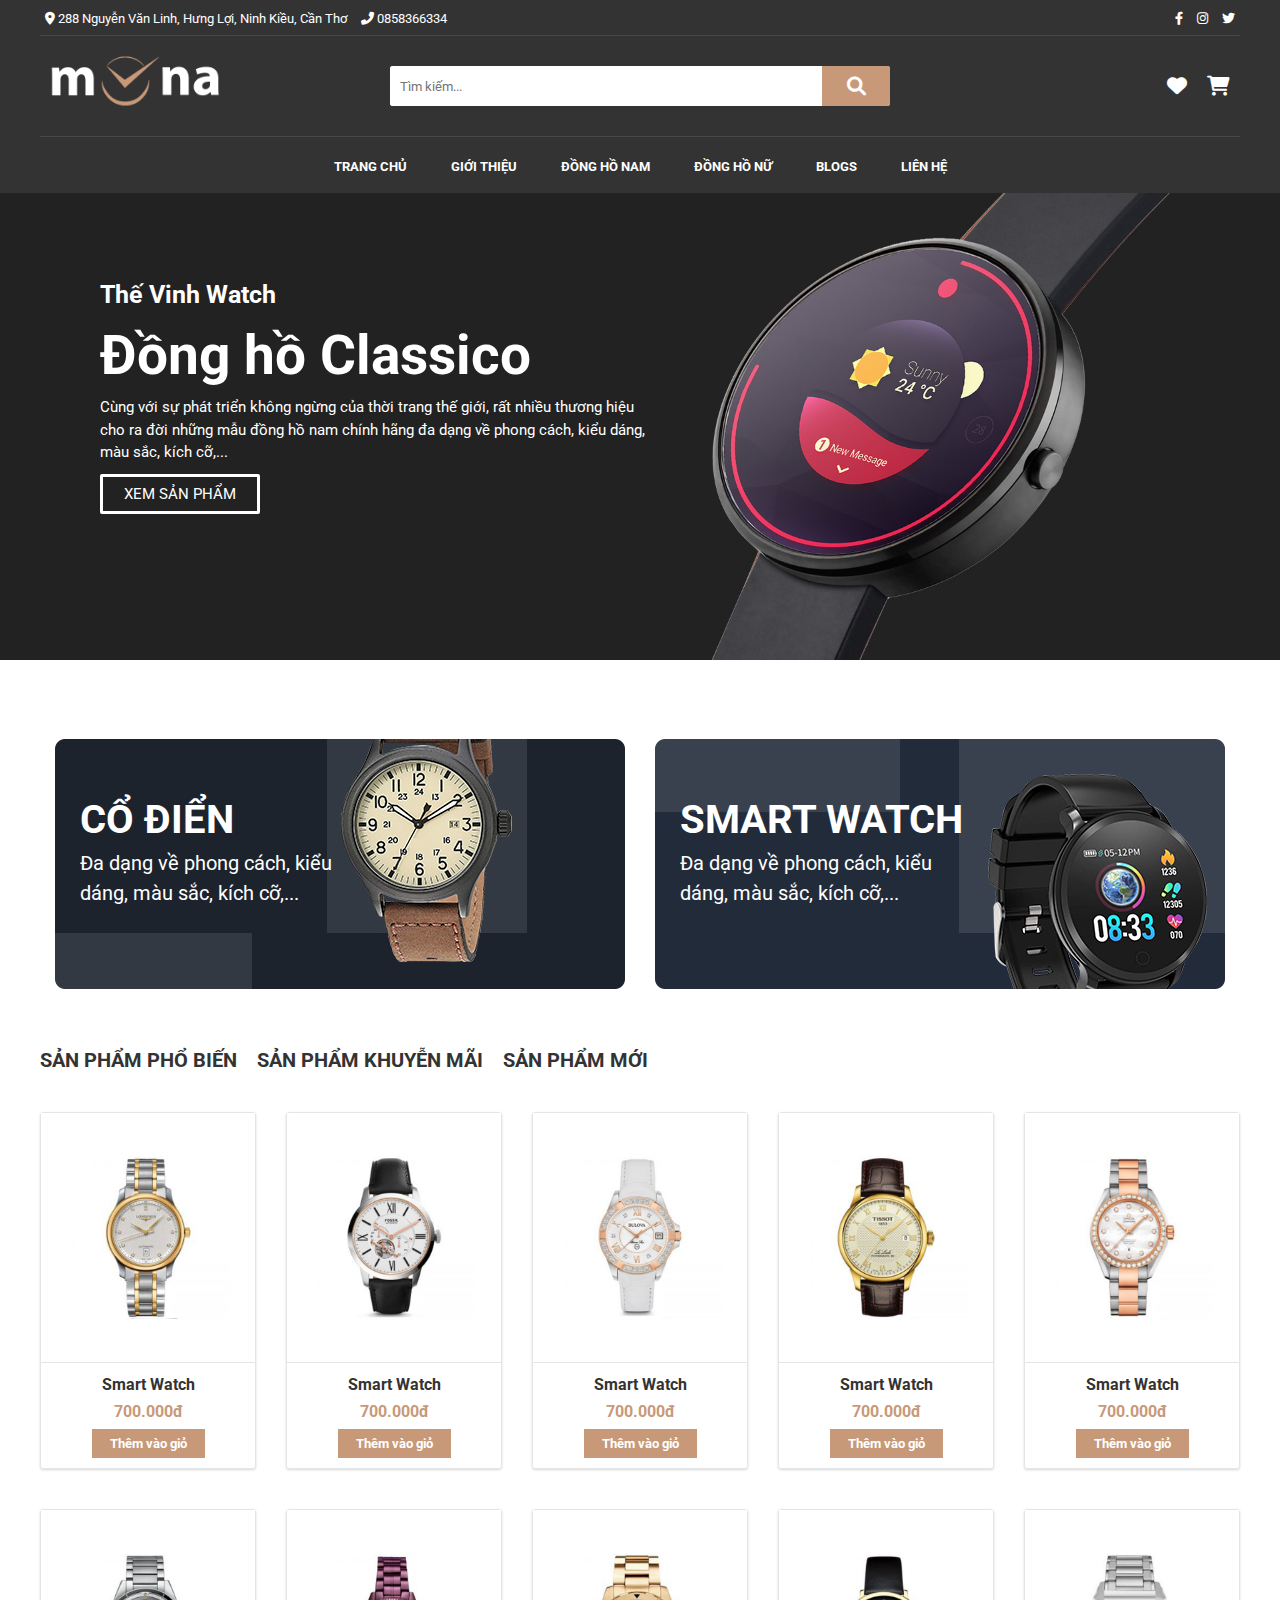
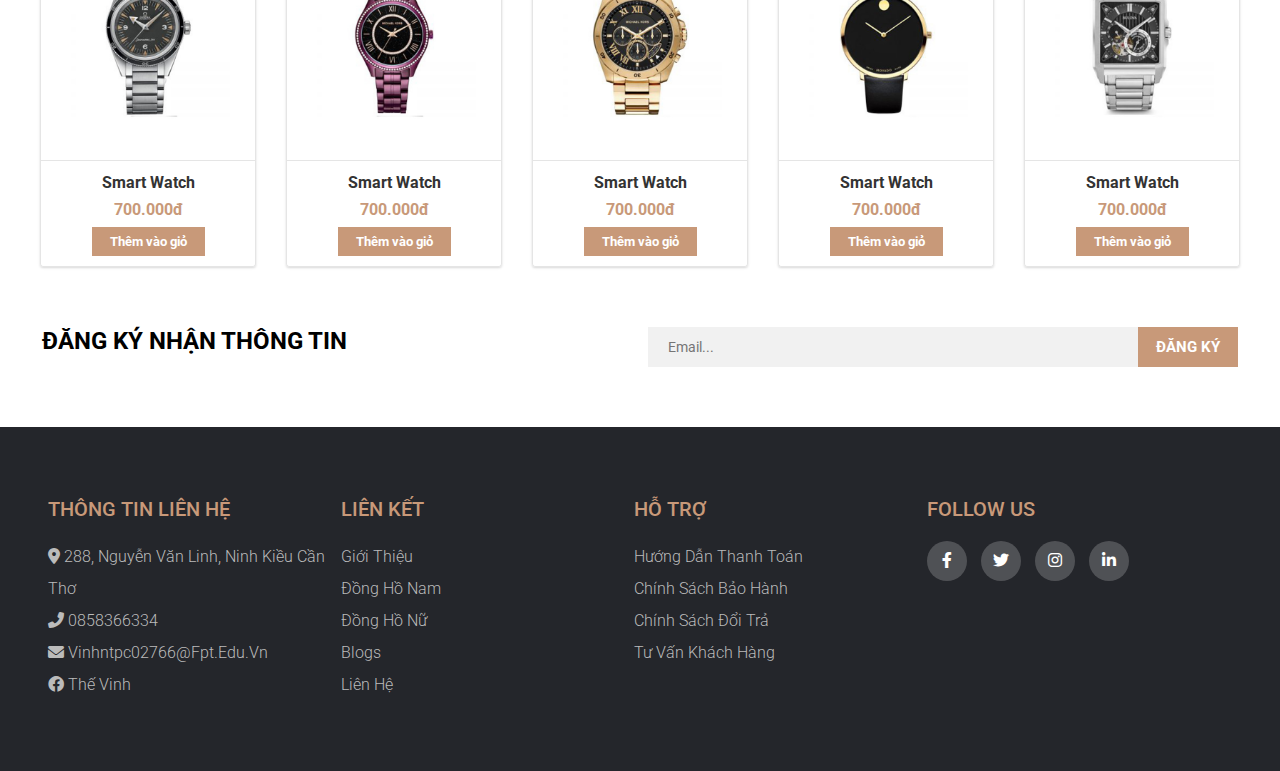
<file: index.html>
<!DOCTYPE html>
<html lang="en">
<head>
    <meta charset="UTF-8">
    <meta http-equiv="X-UA-Compatible" content="IE=edge">
    <meta name="viewport" content="width=device-width, initial-scale=1.0">
    <link rel="stylesheet" href="https://cdnjs.cloudflare.com/ajax/libs/font-awesome/6.0.0/css/all.min.css" integrity="sha512-9usAa10IRO0HhonpyAIVpjrylPvoDwiPUiKdWk5t3PyolY1cOd4DSE0Ga+ri4AuTroPR5aQvXU9xC6qOPnzFeg==" crossorigin="anonymous" referrerpolicy="no-referrer" />
    <link href="https://fonts.googleapis.com/css2?family=Roboto:wght@100;300;400&display=swap" rel="stylesheet">
    <link rel="stylesheet" href="./css/style.css">
    <title>TheVinh-SmartWatch</title>
</head>
<body>
    <div class="main">
        <div class="header">
            <div class="grid">
                <div class="header_top">              
                    <nav class="header_nav-top">
                        <ul class="header_top-list">
                            <li class="header_top-item">
                                <i class="fa-solid fa-location-dot"></i>
                                288 Nguyễn Văn Linh, Hưng Lợi, Ninh Kiều, Cần Thơ
                            </li>
                            <li class="header_top-item">
                                <i class="fa-solid fa-phone-flip"></i>
                                0858366334
                            </li>
                        </ul>
                        <ul class="header_top-list">
                            <li class="header_top-item">
                                <i class="fa-brands fa-facebook-f"></i>
                            </li>
                            <li class="header_top-item">
                                <i class="fa-brands fa-instagram"></i>
                            </li>
                            <li class="header_top-item">
                                <i class="fa-brands fa-twitter"></i>
                            </li>                
                        </ul>
                    </nav>                
                </div>                    
            

            <div class="header_main">           
                    <div class="header_logo">
                        <img src="./img/logo.png" alt="" class="header_logo-img">
                    </div>
                    <div class="header_search">
                        <input type="text" placeholder="Tìm kiếm..." class="header_search-input">
                    <div class="header_search-btn">
                        <i class="fa-solid fa-magnifying-glass"></i>
                    </div>
                    </div>
                    <div class="header_save-product">
                        <div class="header_wishlist">
                            <a href="">
                                <i class="fa-solid fa-heart"></i>
                            </a>
                        </div>
                        <div class="header_cart">
                            <a href="">
                                <i class="fa-solid fa-cart-shopping"></i>
                            </a>
                        </div>
                    </div>
                
            </div>
            <div class="header_menu">
                <ul class="header_menu-list">
                    <li class="header_menu-item">
                        <a href=""> Trang chủ</a>
                    </li>
                        <li class="header_menu-item">
                        <a href="">Giới thiệu</a>
                    </li>
                    <li class="header_menu-item">
                        <a href="">Đồng hồ nam</a>
                    </li>
                    <li class="header_menu-item">
                        <a href="">Đồng hồ nữ</a>
                    </li>
                    <li class="header_menu-item">
                        <a href="">Blogs</a>
                    </li>
                    <li class="header_menu-item">
                        <a href="">Liên hệ</a>
                    </li>
                </ul>
            </div>      
        </div> 
    </div>
    <div class="slide">
        <img src="./img/banner1.jpg" alt="">
        <div class="slide_content">
            <h3 class="slide_content-brand">
                Thế Vinh Watch
            </h3>
            <h1 class="slide_content-title">Đồng hồ Classico</h1>
            <p class="slide_content-text">
                Cùng với sự phát triển không ngừng của thời trang thế giới, rất nhiều thương hiệu cho ra đời những mẫu đồng hồ nam chính hãng đa dạng về phong cách, kiểu dáng, màu sắc, kích cỡ,...
            </p>
            <button class="slide_content-btn">XEM SẢN PHẨM</button>
        </div>
     </div>
     <div class="container grid">
     <div class="banner">
        <div class="banner_left">
            <img src="./img/banner3.jpg" class="banner_img" alt="">           
            <div class="banner_content">
                <h1 class="banner_heading">Cổ điển</h1>
                <div class="banner_desc">Đa dạng về phong cách, kiểu dáng, màu sắc, kích cỡ,...</div>
            </div>
        </div>
        <div class="banner_right">
            <img src="./img/banner2.jpg" class="banner_img" alt="">
            <div class="banner_content">
                <h1 class="banner_heading">smart watch</h1>
                <div class="banner_desc">Đa dạng về phong cách, kiểu dáng, màu sắc, kích cỡ,...</div>
            </div>
        </div>
     </div>

     <div class="tab_pannel">
         <ul class="tab_pannel-list">
             <li class="tab_pannel-item">
                 <a href="">Sản phẩm phổ biến</a>            
            </li>
            <li class="tab_pannel-item">
                <a href="">Sản phẩm khuyễn mãi</a>            
           </li>
           <li class="tab_pannel-item">
            <a href="">Sản phẩm mới</a>            
       </li>
         </ul>
     </div>

     <div class="product_wrap">
        <div class="product_list">
            <div class="product_item">
               <img src="./img/product1.jpg" alt="" class="product_img">
               <p class="product_name">Smart Watch</p>
               <p class="product_price">700.000đ</p>
               <button class="product_btn">Thêm vào giỏ</button>
            </div>      
            <div class="product_item">
               <img src="./img/product2.jpg" alt="" class="product_img">
               <p class="product_name">Smart Watch</p>
               <p class="product_price">700.000đ</p>
               <button class="product_btn">Thêm vào giỏ</button>
            </div>      
            <div class="product_item">
               <img src="./img/product3.jpg" alt="" class="product_img">
               <p class="product_name">Smart Watch</p>
               <p class="product_price">700.000đ</p>
               <button class="product_btn">Thêm vào giỏ</button>
            </div>      
            <div class="product_item">
               <img src="./img/product4.jpg" alt="" class="product_img">
               <p class="product_name">Smart Watch</p>
               <p class="product_price">700.000đ</p>
               <button class="product_btn">Thêm vào giỏ</button>
            </div>      
            <div class="product_item">
               <img src="./img/product5.jpg" alt="" class="product_img">
               <p class="product_name">Smart Watch</p>
               <p class="product_price">700.000đ</p>
               <button class="product_btn">Thêm vào giỏ</button>
            </div>      
        </div>
         <div class="product_list">
             <div class="product_item">
                <img src="./img/product6.jpg" alt="" class="product_img">
                <p class="product_name">Smart Watch</p>
                <p class="product_price">700.000đ</p>
                <button class="product_btn">Thêm vào giỏ</button>
             </div>      
             <div class="product_item">
                <img src="./img/product7.jpg" alt="" class="product_img">
                <p class="product_name">Smart Watch</p>
                <p class="product_price">700.000đ</p>
                <button class="product_btn">Thêm vào giỏ</button>
             </div>      
             <div class="product_item">
                <img src="./img/product8.jpg" alt="" class="product_img">
                <p class="product_name">Smart Watch</p>
                <p class="product_price">700.000đ</p>
                <button class="product_btn">Thêm vào giỏ</button>
             </div>      
             <div class="product_item">
                <img src="./img/product9.jpg" alt="" class="product_img">
                <p class="product_name">Smart Watch</p>
                <p class="product_price">700.000đ</p>
                <button class="product_btn">Thêm vào giỏ</button>
             </div>      
             <div class="product_item">
                <img src="./img/product10.jpg" alt="" class="product_img">
                <p class="product_name">Smart Watch</p>
                <p class="product_price">700.000đ</p>
                <button class="product_btn">Thêm vào giỏ</button>
             </div>      
             
         </div>
     </div>
     <div class="clearfix"></div>
     <div class="send_mail">
         <div class="send_mail-heading">
            <h1>đăng ký nhận thông tin</h1>
         </div>
        
         <div class="send_mail-btn">
            <input type="text" placeholder="Email..." class="send_mail-input">
            <button class="send_mail-submit">đăng ký</button>
        </div>
     </div>
    </div>

    <footer class="footer">
        <div class="grid">
            <div class="row">
                <div class="footer-col">
                    <h4>Thông tin liên hệ</h4>
                    <ul>
                        <li><a href="#"><i class="fa-solid fa-location-dot"></i> 288, Nguyễn Văn Linh, Ninh Kiều Cần Thơ</a></li>
                        <li><a href="#"><i class="fa-solid fa-phone-flip"></i> 0858366334</a></li>
                        <li><a href="#"><i class="fa-solid fa-envelope"></i> vinhntpc02766@fpt.edu.vn</a></li>
                        <li><a href="#"><i class="fa-brands fa-facebook"></i> Thế Vinh</a></li>
                    </ul>
                </div>
                <div class="footer-col">
                    <h4>liên kết</h4>
                    <ul>
                        <li><a href="#">Giới thiệu</a></li>
                        <li><a href="#">Đồng hồ nam</a></li>
                        <li><a href="#">Đồng hồ nữ</a></li>
                        <li><a href="#">Blogs</a></li>
                        <li><a href="#">Liên hệ</a></li>
                    </ul>
                </div>
                <div class="footer-col">
                    <h4>Hỗ trợ</h4>
                    <ul>
                        <li><a href="#">Hướng dẫn thanh toán</a></li>
                        <li><a href="#">Chính sách bảo hành</a></li>
                        <li><a href="#">Chính sách đổi trả</a></li>
                        <li><a href="#">Tư vấn khách hàng</a></li>
                    </ul>
                </div>
                <div class="footer-col">
                    <h4>follow us</h4>
                    <div class="social-links">
                        <a href="#"><i class="fab fa-facebook-f"></i></a>
                        <a href="#"><i class="fab fa-twitter"></i></a>
                        <a href="#"><i class="fab fa-instagram"></i></a>
                        <a href="#"><i class="fab fa-linkedin-in"></i></a>
                    </div>
                </div>
            </div>
        </div>
   </footer>
    </div>
   
   
</body>
</html>
</file>
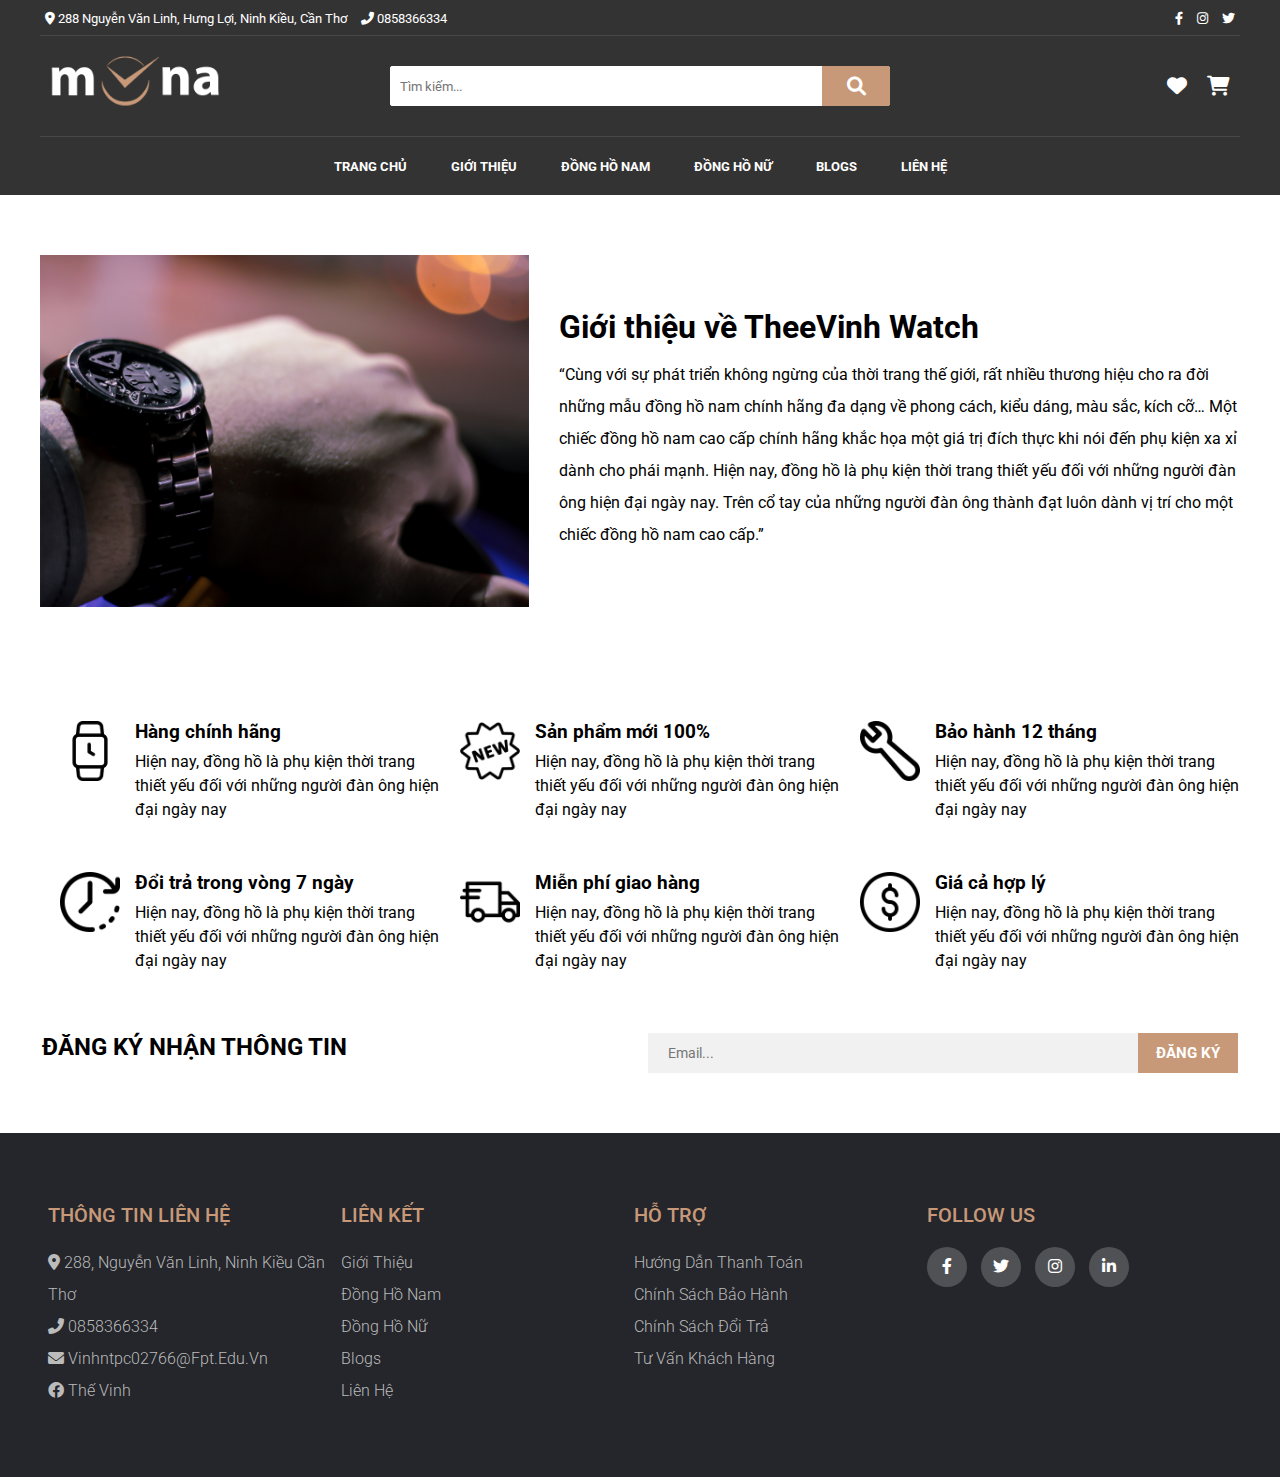
<file: about.html>
<!DOCTYPE html>
<html lang="en">
<head>
    <meta charset="UTF-8">
    <meta http-equiv="X-UA-Compatible" content="IE=edge">
    <meta name="viewport" content="width=device-width, initial-scale=1.0">
    <link rel="stylesheet" href="https://cdnjs.cloudflare.com/ajax/libs/font-awesome/6.0.0/css/all.min.css" integrity="sha512-9usAa10IRO0HhonpyAIVpjrylPvoDwiPUiKdWk5t3PyolY1cOd4DSE0Ga+ri4AuTroPR5aQvXU9xC6qOPnzFeg==" crossorigin="anonymous" referrerpolicy="no-referrer" />
    <link href="https://fonts.googleapis.com/css2?family=Roboto:wght@100;300;400&display=swap" rel="stylesheet">
    <link rel="stylesheet" href="./css/style.css">
    <title>TheVinh-SmartWatch</title>
</head>
<body>
    <div class="main">
        <div class="header">
            <div class="grid">
                <div class="header_top">              
                    <nav class="header_nav-top">
                        <ul class="header_top-list">
                            <li class="header_top-item">
                                <i class="fa-solid fa-location-dot"></i>
                                288 Nguyễn Văn Linh, Hưng Lợi, Ninh Kiều, Cần Thơ
                            </li>
                            <li class="header_top-item">
                                <i class="fa-solid fa-phone-flip"></i>
                                0858366334
                            </li>
                        </ul>
                        <ul class="header_top-list">
                            <li class="header_top-item">
                                <i class="fa-brands fa-facebook-f"></i>
                            </li>
                            <li class="header_top-item">
                                <i class="fa-brands fa-instagram"></i>
                            </li>
                            <li class="header_top-item">
                                <i class="fa-brands fa-twitter"></i>
                            </li>                
                        </ul>
                    </nav>                
                </div>                    
            

            <div class="header_main">           
                    <div class="header_logo">
                        <img src="./img/logo.png" alt="" class="header_logo-img">
                    </div>
                    <div class="header_search">
                        <input type="text" placeholder="Tìm kiếm..." class="header_search-input">
                    <div class="header_search-btn">
                        <i class="fa-solid fa-magnifying-glass"></i>
                    </div>
                    </div>
                    <div class="header_save-product">
                        <div class="header_wishlist">
                            <a href="">
                                <i class="fa-solid fa-heart"></i>
                            </a>
                        </div>
                        <div class="header_cart">
                            <a href="">
                                <i class="fa-solid fa-cart-shopping"></i>
                            </a>
                        </div>
                    </div>
                
            </div>
            <div class="header_menu">
                <ul class="header_menu-list">
                    <li class="header_menu-item">
                        <a href="index.html"> Trang chủ</a>
                    </li>
                        <li class="header_menu-item">
                        <a href="about.html">Giới thiệu</a>
                    </li>
                    <li class="header_menu-item">
                        <a href="">Đồng hồ nam</a>
                    </li>
                    <li class="header_menu-item">
                        <a href="">Đồng hồ nữ</a>
                    </li>
                    <li class="header_menu-item">
                        <a href="">Blogs</a>
                    </li>
                    <li class="header_menu-item">
                        <a href="contact.html">Liên hệ</a>
                    </li>
                </ul>
            </div>      
        </div> 
    </div>
  
    <div class="grid">
        <div class="about">
            <div class="about_img">
                <img src="./img/about.jpg" alt="">
            </div>
            <div class="about_content">
                <h1 class="about_text-title">Giới thiệu về TheeVinh Watch</h1>
                <p class="about_text">“Cùng với sự phát triển không ngừng của thời trang thế giới, rất nhiều thương hiệu cho ra đời những mẫu đồng hồ nam chính hãng đa dạng về phong cách, kiểu dáng, màu sắc, kích cỡ… Một chiếc đồng hồ nam cao cấp chính hãng khắc họa một giá trị đích thực khi nói đến phụ kiện xa xỉ dành cho phái mạnh. Hiện nay, đồng hồ là phụ kiện thời trang thiết yếu đối với những người đàn ông hiện đại ngày nay. Trên cổ tay của những người đàn ông thành đạt luôn dành vị trí cho một chiếc đồng hồ nam cao cấp.”</p>
            </div>
        </div>

        <div class="about_policy">
            <div class="about_policy-item">          
                <div class="about_policy-img">
                    <img src="./img/watch.png" class="about_policy-icon" alt="">
                </div>
                <div class="about_policy-content">
                    <h3 class="about_policy-title">Hàng chính hãng</h3>
                    <p class="about_policy-text">Hiện nay, đồng hồ là phụ kiện thời trang thiết yếu đối với những người đàn ông hiện đại ngày nay</p>
                </div>           
            </div>
            <div class="about_policy-item">          
                <div class="about_policy-img">
                    <img src="./img/new.png" class="about_policy-icon" alt="">
                </div>
                <div class="about_policy-content">
                    <h3 class="about_policy-title">Sản phẩm mới 100%</h3>
                    <p class="about_policy-text">Hiện nay, đồng hồ là phụ kiện thời trang thiết yếu đối với những người đàn ông hiện đại ngày nay</p>
                </div>           
            </div>
            <div class="about_policy-item">          
                <div class="about_policy-img">
                    <img src="./img/setting.png" class="about_policy-icon" alt="">
                </div>
                <div class="about_policy-content">
                    <h3 class="about_policy-title">Bảo hành 12 tháng</h3>
                    <p class="about_policy-text">Hiện nay, đồng hồ là phụ kiện thời trang thiết yếu đối với những người đàn ông hiện đại ngày nay</p>
                </div>           
            </div>
            <div class="about_policy-item">          
                <div class="about_policy-img">
                    <img src="./img/doitra.png" class="about_policy-icon" alt="">
                </div>
                <div class="about_policy-content">
                    <h3 class="about_policy-title">Đổi trả trong vòng 7 ngày</h3>
                    <p class="about_policy-text">Hiện nay, đồng hồ là phụ kiện thời trang thiết yếu đối với những người đàn ông hiện đại ngày nay</p>
                </div>           
            </div>
            <div class="about_policy-item">          
                <div class="about_policy-img">
                    <img src="./img/express-delivery.png" class="about_policy-icon" alt="">
                </div>
                <div class="about_policy-content">
                    <h3 class="about_policy-title">Miễn phí giao hàng</h3>
                    <p class="about_policy-text">Hiện nay, đồng hồ là phụ kiện thời trang thiết yếu đối với những người đàn ông hiện đại ngày nay</p>
                </div>           
            </div>
            <div class="about_policy-item">          
                <div class="about_policy-img">
                    <img src="./img/dollar.png" class="about_policy-icon" alt="">
                </div>
                <div class="about_policy-content">
                    <h3 class="about_policy-title">Giá cả hợp lý</h3>
                    <p class="about_policy-text">Hiện nay, đồng hồ là phụ kiện thời trang thiết yếu đối với những người đàn ông hiện đại ngày nay</p>
                </div>           
            </div>
        </div>
        
        <div class="send_mail">
            <div class="send_mail-heading">
               <h1>đăng ký nhận thông tin</h1>
            </div>
           
            <div class="send_mail-btn">
               <input type="text" placeholder="Email..." class="send_mail-input">
               <button class="send_mail-submit">đăng ký</button>
           </div>
        </div>
    </div>

    <footer class="footer">
        <div class="grid">
            <div class="row">
                <div class="footer-col">
                    <h4>Thông tin liên hệ</h4>
                    <ul>
                        <li><a href="#"><i class="fa-solid fa-location-dot"></i> 288, Nguyễn Văn Linh, Ninh Kiều Cần Thơ</a></li>
                        <li><a href="#"><i class="fa-solid fa-phone-flip"></i> 0858366334</a></li>
                        <li><a href="#"><i class="fa-solid fa-envelope"></i> vinhntpc02766@fpt.edu.vn</a></li>
                        <li><a href="#"><i class="fa-brands fa-facebook"></i> Thế Vinh</a></li>
                    </ul>
                </div>
                <div class="footer-col">
                    <h4>liên kết</h4>
                    <ul>
                        <li><a href="#">Giới thiệu</a></li>
                        <li><a href="#">Đồng hồ nam</a></li>
                        <li><a href="#">Đồng hồ nữ</a></li>
                        <li><a href="#">Blogs</a></li>
                        <li><a href="#">Liên hệ</a></li>
                    </ul>
                </div>
                <div class="footer-col">
                    <h4>Hỗ trợ</h4>
                    <ul>
                        <li><a href="#">Hướng dẫn thanh toán</a></li>
                        <li><a href="#">Chính sách bảo hành</a></li>
                        <li><a href="#">Chính sách đổi trả</a></li>
                        <li><a href="#">Tư vấn khách hàng</a></li>
                    </ul>
                </div>
                <div class="footer-col">
                    <h4>follow us</h4>
                    <div class="social-links">
                        <a href="#"><i class="fab fa-facebook-f"></i></a>
                        <a href="#"><i class="fab fa-twitter"></i></a>
                        <a href="#"><i class="fab fa-instagram"></i></a>
                        <a href="#"><i class="fab fa-linkedin-in"></i></a>
                    </div>
                </div>
            </div>
        </div>
   </footer>
    </div>
   
   
</body>
</html>
</file>
<file: css/style.css>
*{
    margin: 0;
    padding: 0;
    font-family: 'Roboto', sans-serif;
}
.grid{
    width: 1200px;
    max-width: 100%;
    margin: 0 auto;
}
.clearfix::after {
    content: "";
    clear: both;
    display: table;
  }
/* header */
.header{
    height: 195px;
    background-color:#333333 ;
}
.header_nav-top{
    display: flex;
    justify-content: space-between;
    color: #fff;
}
.header_top-list{
    list-style: none;
    padding: 8px 0;
}
.header_top-item{
    display: inline-block;
    font-size: 13px;
    margin: 0 5px;
}
.header_main {
    display: flex;
    align-items: center;
    height: 100px;
    border-bottom: 1px solid rgba(255, 255, 255, 0.1);
    border-top: 1px solid rgba(255, 255, 255, 0.1);
}
.header_logo{
    width: 350px;  
    line-height: 34px;
    margin: 0;
}
.header_logo-img{
    width: 200px;
    height: 68px;
}
.header_search{
    display: flex;
    flex: 1;
    height: 40px;
    background-color:white ;
    border-radius: 3px;
}
.header_save-product{  
    width: 350px;
    display: flex;
    justify-content: end;
}
a{
    text-decoration: none;
}
.header_search-input{
    flex: 1;
    height: 100%;
    border: none;
    outline: none;
    padding: 0 0 0 10px;
    border-radius: 3px;
    
}
.header_wishlist  i, .header_cart i{
    display: block;
    margin: 0 10px;
    color: white;
    font-size: 20px;
    list-style: none;
}
.header_wishlist  i:hover, .header_cart i:hover{
  color: #c89979;
  transition: 0.5s;
}
.header_search-btn{
    height: 100%;
    width: 68px;
    background-color: #c89979;
    border-top-right-radius: 3px;
    border-bottom-right-radius: 3px;
    text-align: center;
    cursor: pointer;
  
}
.header_search-btn>i{
    color: #fff;
    font-size: 19px;
    line-height: 40px;
   
}

.header_menu-list{
    list-style: none;
    text-align: center; 
  
}
.header_menu-item{
    display: inline-block;   
}
.header_menu-item>a{
    text-decoration: none;
    text-transform: uppercase;
    color: #fff;
    font-size: 13px;
    line-height: 60px;
    font-weight: 700;
    margin: 0 20px;
}
.header_menu-item>a:hover{
    color: #c89979;
    border-bottom: 1px solid #c89979;
    transition: 0.5s;
}
.slide{
    position: relative;
}
.slide>img{
  width: 100%;
  margin-top: -2px;
}
.slide_content{
    position: absolute;
    width: 550px;
    bottom: 150px;
    left: 100px;
    line-height: 1.5;
    color: #fff;
}
.slide_content-brand{
    font-size: 25px;
}
.slide_content-title{
    font-size: 55px;
}
.slide_content-text{
    font-size: 15px;
    line-height: 1.5;
}
.slide_content-btn{
    width: 160px;
    height: 40px;
    color: #fff;
    font-size: 15px;
    border-radius: 2px;
    margin-top: 10px;
    border: 3px solid #fff;
    outline: none;
    background-color: transparent;
}
/* Content */
.banner{
    position: relative;
    display: flex;
    margin-top: 60px;
}

.banner_img{
    margin: 15px;
}
.banner_content{
    position: absolute;
    bottom: 100px;
    margin-left: 40px;
    color: #fff;
    width: 290px;
}
.banner_heading{
    font-size: 40px;
    text-transform: uppercase;

}
.banner_desc{
    font-size: 20px;
    line-height: 1.5;
    margin-top: 5px;
}

.tab_pannel-list{
    display: flex;
    list-style: none;
    margin-top: 40px;
}
.tab_pannel-item>a:first-child{
    margin-left: 0;
}
.tab_pannel-item>a{
    font-size: 20px;
    margin:0 20px ;
    text-transform: uppercase;
    color: #333333;
    font-weight: bold;
}
.tab_pannel-item>a:hover{
    color: #c89979;
}

.product_item:first-child{
    margin-left: 0;
}
.product_item{
   width: 214px;
    float: left;
    border: 1px solid rgb(0,0,0,0.1);
    border-radius: 3px;
    margin:40px 0 0 30px;
    box-shadow: rgba(0, 0, 0, 0.1) 0px 1px 3px 0px, rgba(0, 0, 0, 0.06) 0px 1px 2px 0px;
    text-align: center;
    padding-bottom: 10px;
}
.product_img{
    width: 100%;
    margin: 0;
    border-bottom: 1px solid rgb(0,0,0,0.1);
}
.product_name{
    color: #333333;
    margin: 8px 0;
    font-weight: bold;
}
.product_price{
    color: #c89979;
    font-weight: bold;
    margin-bottom: 8px;
}
.product_btn{
    width: 113px;
    height: 29px;
    background-color: #c89979;
    color: #fff;
    font-weight: bold;
    border: 0;
    outline: none;
    cursor: pointer;
}
.product_btn:hover{
    opacity: 0.8;
}
.send_mail{
    display: flex;
    justify-content: space-between;
    margin: 60px 2px;
}
.send_mail-heading>h1{
    text-transform: uppercase;
    font-size: 24px;
}
.send_mail-btn{
 display: flex; 
}
.send_mail-input{
    width: 470px;
    height: 40px;
    outline: none; 
    border: none; 
    background-color:#f1f1f1;
    padding-left:20px;
    font-size: 14px;
}
.send_mail-submit{
    height: 100%;
    width: 100px;
    border: none;
    outline: none;
    background-color: #c89979;
    color: #fff;
    text-transform: uppercase;
    font-weight: bold;
    font-size: 15px;
    cursor: pointer;
    
}

/* ----------------Page About--------------- */
.about{
    display: flex;
    margin: 60px 0;
}
.about_img>img{
    width: 100%;
}

.about_content{
    margin-left: 30px;
    margin-top: 40px;
    line-height: 2;
}
.about_policy{
    display: flex;
    flex-wrap: wrap;
    margin-bottom: 40px;
}
.about_policy-item{
    display: flex;
    width: 380px;
    margin-top: 50px;
    margin-left: 20px;
}
.about_policy-icon{
   height: 60px;
   margin-right: 15px;
}
.about_policy-text{
    margin-top: 7px;
    line-height: 1.5;
}
.contact_form{
    width: 100%;
    text-align: center;
}
.contact_form-item{
    margin: 8px 0;
}
.contact_form-input{
    height: 24px;
    width: 380px;
    background-color:#f1f1f1;
    border: none;
    outline: none;
    font-size: 15px;
    padding: 8px;
    margin-left: 4px;
}
.contact_form-btn{
    background-color: #c89979;
    color: #fff;
    text-align: center;
    width: 380px;
    height: 40px;
    font-weight: bold;
    font-size: 18px;
    border: none;
    outline: none;
    cursor: pointer;
}
.contact_form-textarea{
    font-size: 15px;
    width: 780px;
    padding: 8px;
    margin-top: 2px;
    border: none;
    outline: none;
    background-color: #f1f1f1;
}
/*----------------------- footer------------ */
.row{
	display: flex;
	flex-wrap: wrap;

}
.footer{
	background-color: #24262b;
    padding: 70px 0;
    margin-top: 40px;
}
.footer ul{
    list-style: none;
}
.footer-col{
   width: 277px;
   padding: 0 8px;
}
.footer-col h4{
	font-size: 20px;
	color: #c89979;
	font-weight:bold;
	margin-bottom: 20px;
	font-weight: 500;
	position: relative;
    text-transform: uppercase;
}

.footer-col ul li a{
	font-size: 16px;
	text-transform: capitalize;
	color: #ffffff;
	text-decoration: none;
	font-weight: 300;
	color: #bbbbbb;
	display: block;
	transition: all 0.3s ease;
    line-height: 2;
}
.footer-col ul li a:hover{
	color: #ffffff;
	padding-left: 8px;
}
.footer-col .social-links a{
	display: inline-block;
	height: 40px;
	width: 40px;
	background-color: rgba(255,255,255,0.2);
	margin:0 10px 10px 0;
	text-align: center;
	line-height: 40px;
	border-radius: 50%;
	color: #ffffff;
	transition: all 0.5s ease;
}
.footer-col .social-links a:hover{
	color: #24262b;
	background-color: #ffffff;
}
</file>
